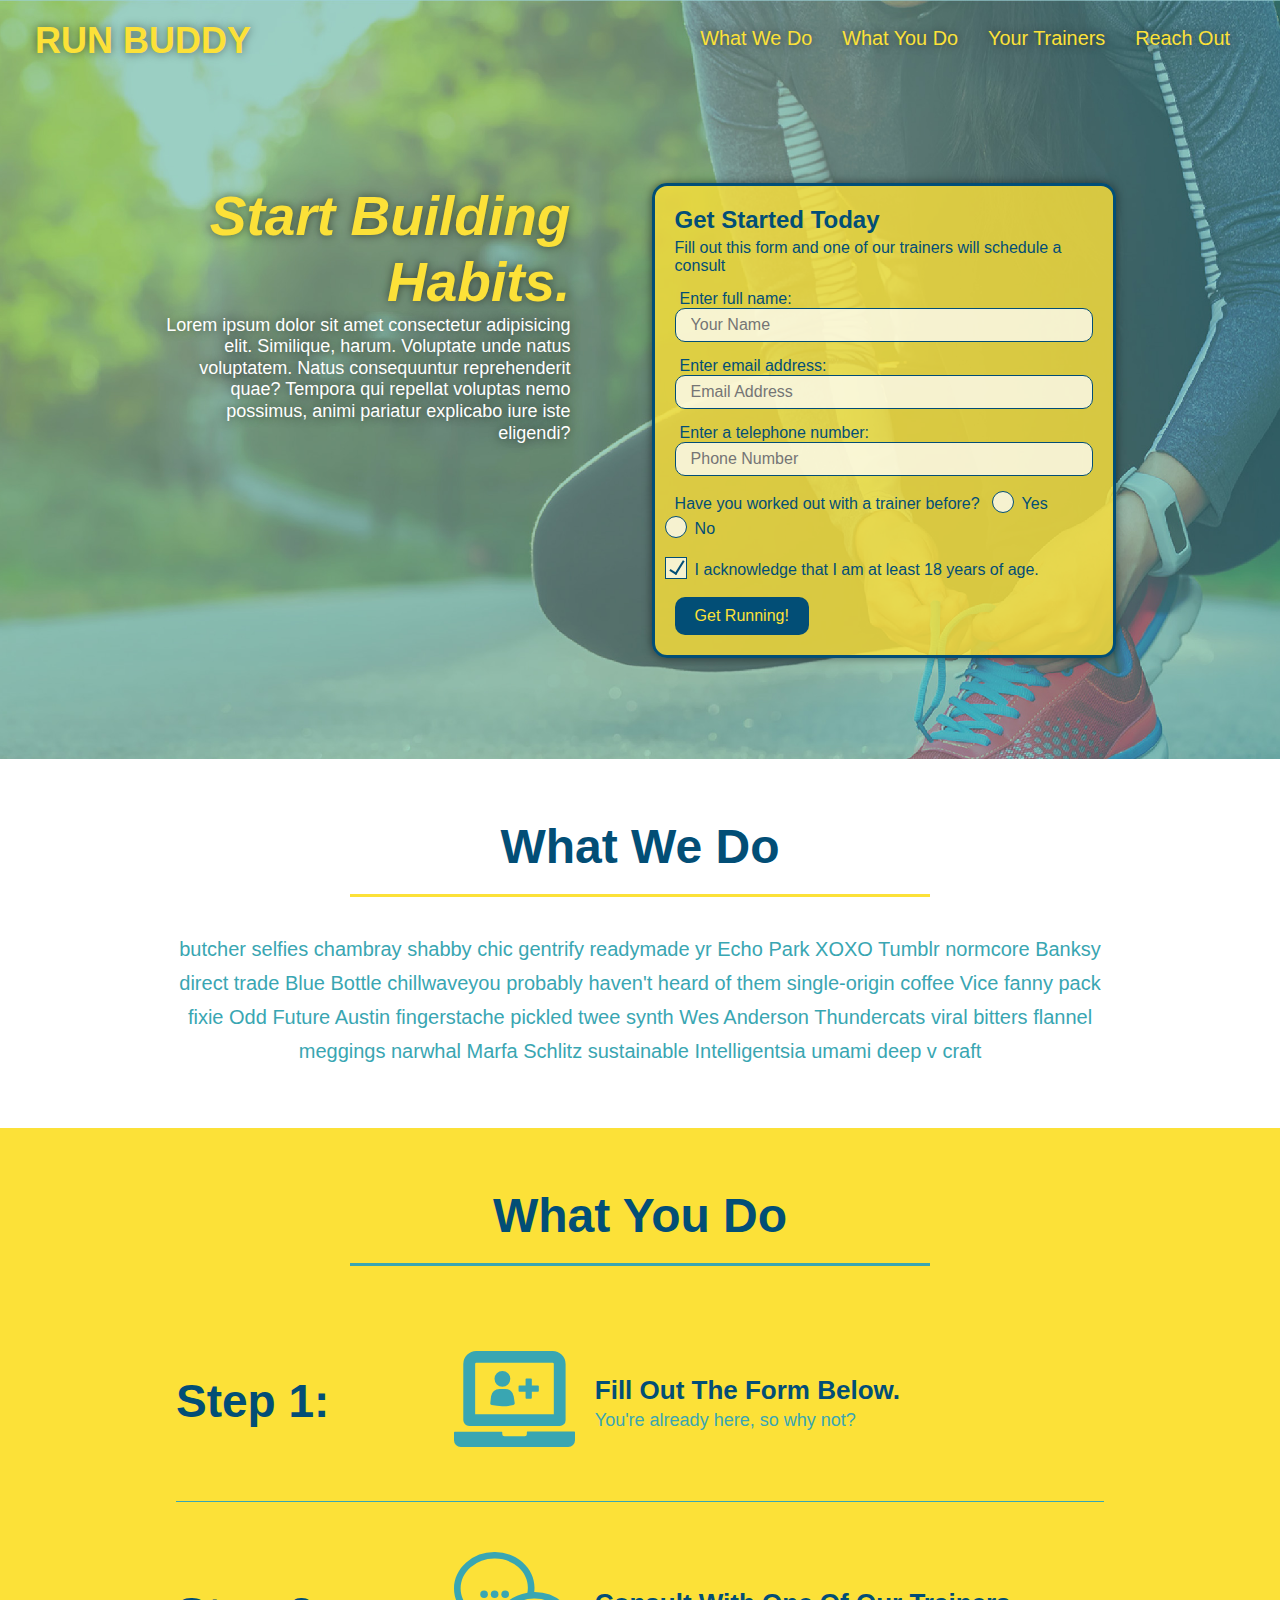
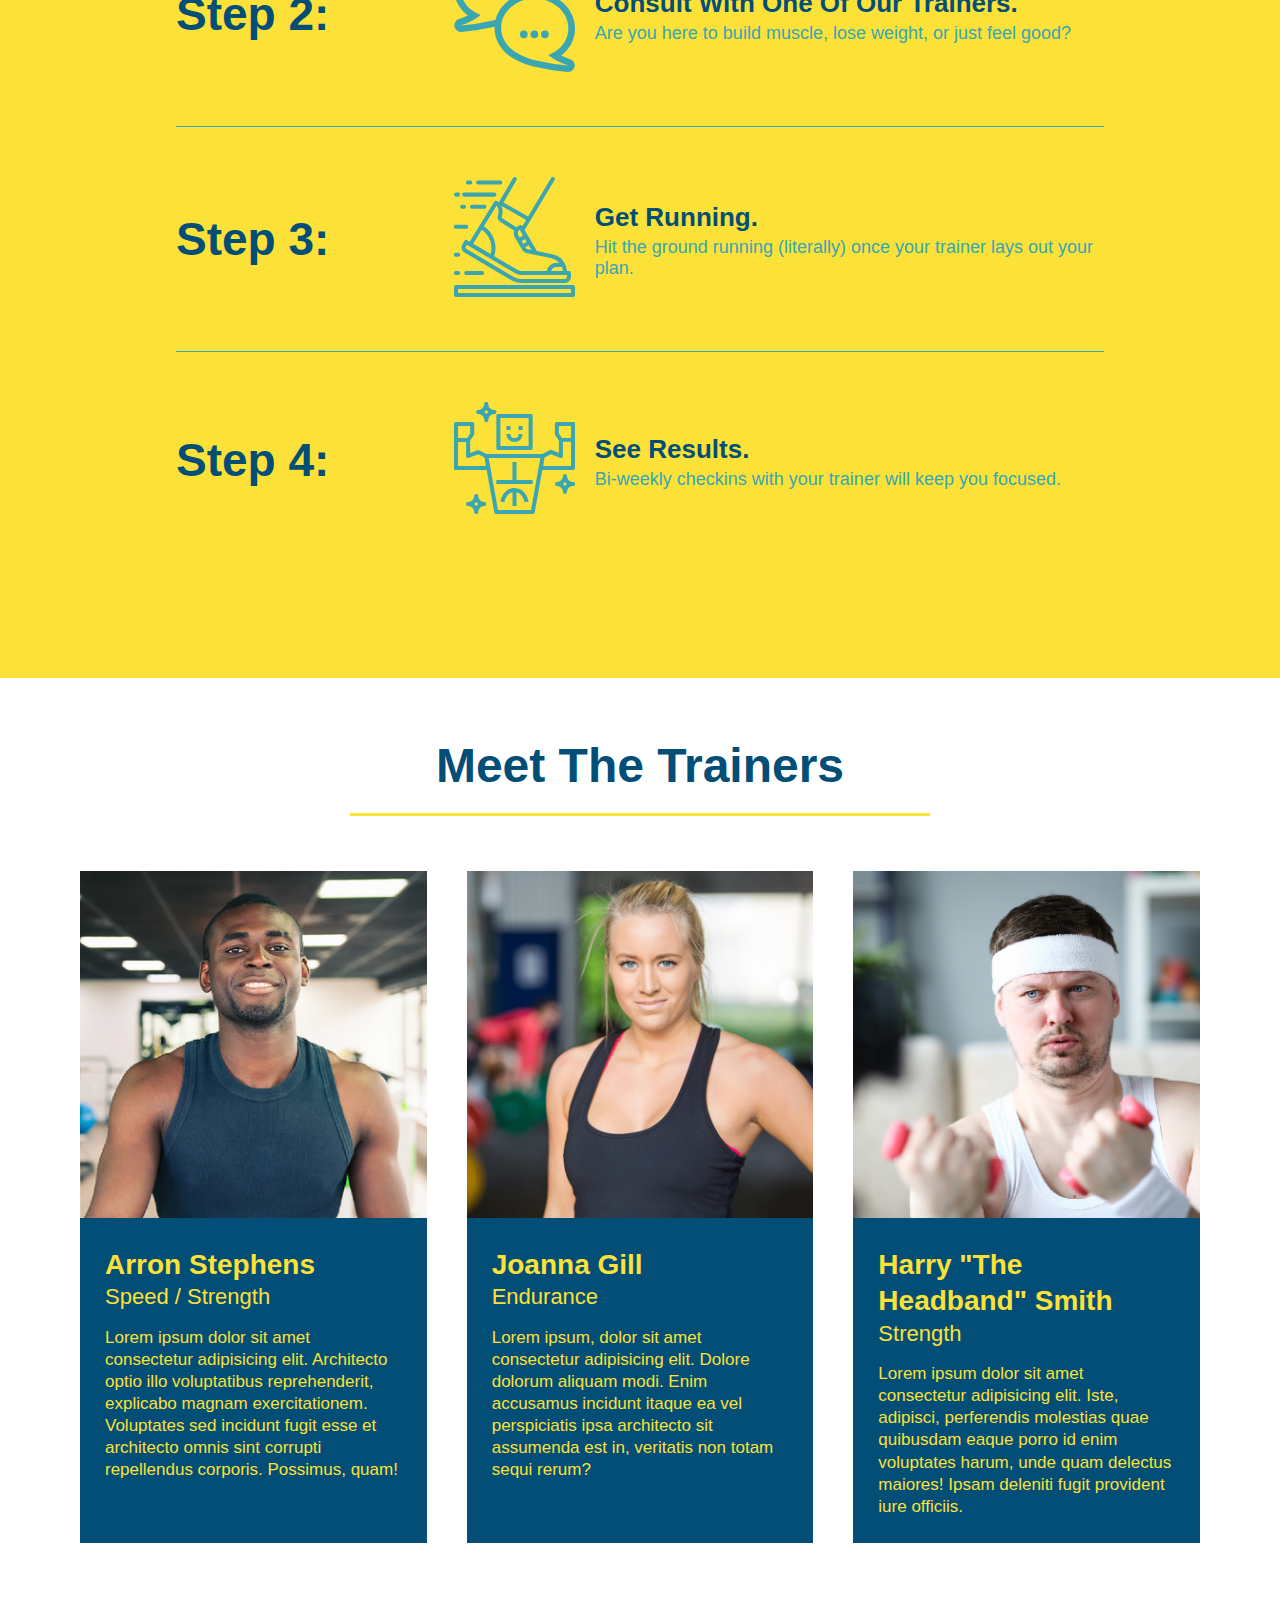
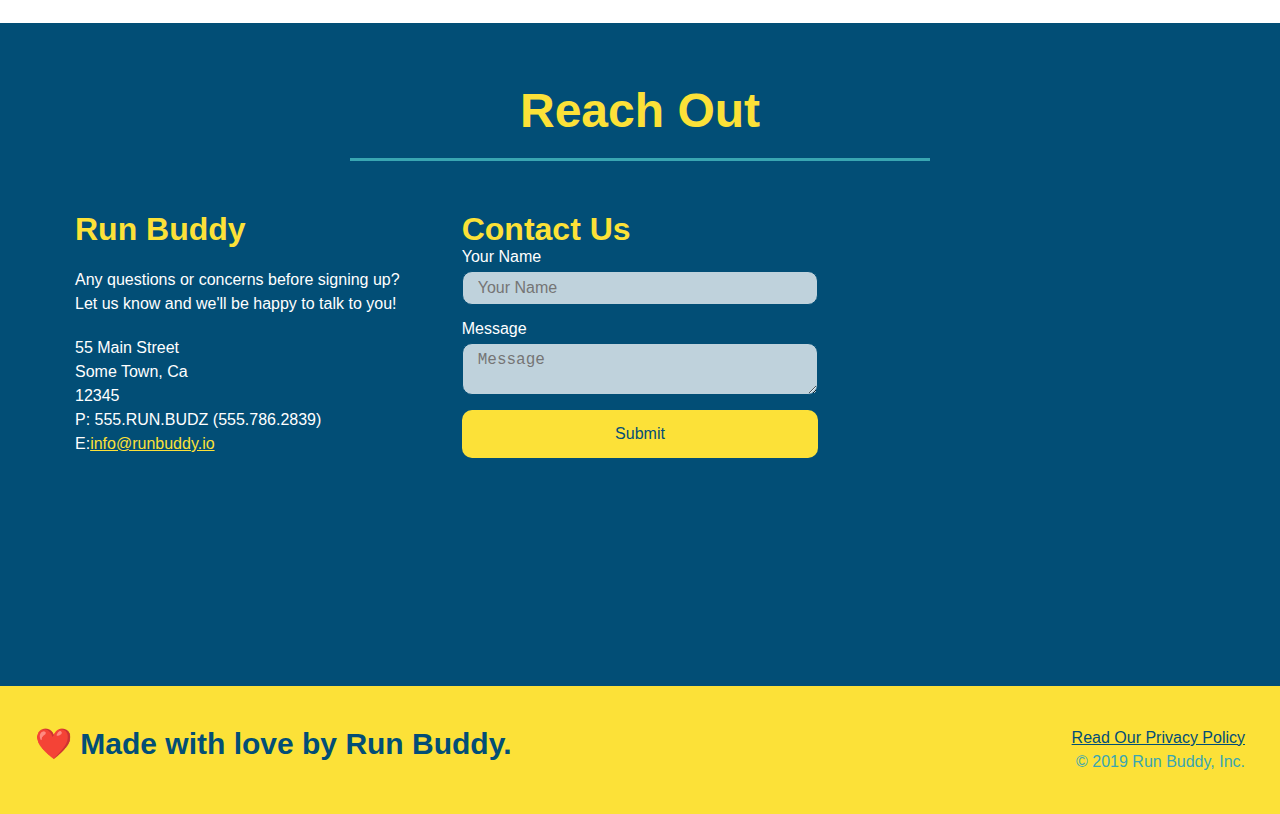
<file: index.html>
<!DOCTYPE html>
<html lang= "em">
    <head>
        <meta charset= "UTF-8" />
        <meta name="viewport" content="width=device-width, initial-scale=1.0" />
        <title>Run Buddy </title>
        <link rel="stylesheet" href="./assets/css/style.css" />
        </head>

        <body>
           <!-- navigation-->
            <header>
                <h1>
                    <a href= "/">RUN BUDDY</a>
                </h1>

                <nav>
                    <!-- unordered list element-->
                    <ul>
                        <!-- list item element-->
                        <li>
                            <!-- anchor element-->
                            <a href= "#what-we-do">What We Do</a>
                        </li>

                        <li>
                            <a href= "#what-you-do">What You Do</a>
                        </li>

                        <li>
                            <a href= "#your-trainers">Your Trainers</a>
                        </li>

                        <li>
                            <a href= "#reach-out">Reach Out</a>
                        </li>
                    </ul>
                </nav>
           </header>

           <!-- hero/jumbotron-->
           <section class="hero">
               <div class="hero-cta">
                   <h2>Start Building Habits.</h2>
                   <p>
                       Lorem ipsum dolor sit amet consectetur adipisicing elit. Similique, harum. Voluptate unde natus voluptatem. Natus consequuntur reprehenderit quae? Tempora qui repellat voluptas nemo possimus, animi pariatur explicabo iure iste eligendi?
                   </p>
               </div>
               <div class="hero-form">
                   <h3>Get Started Today</h3>
                   <p>Fill out this form and one of our trainers will schedule a consult</p>
                   <form>
                       <label for="name">Enter full name:</label>
                       <input type="text" placeholder="Your Name" name="name" id="name" class="form-input" />
                       <label for="email">Enter email address:</label>
                       <input type="email" placeholder="Email Address" name="email" id="email" class="form-input" />
                       <label for="phone">Enter a telephone number:</label>
                       <input type="tel" placeholder="Phone Number" name="phone" id="phone" class="form-input" />
                       <p>
                           Have you worked out with a trainer before?
                           <span class="radio-wrapper">
                                <input type="radio" name="trainer-confirm" id="trainer-yes" />
                                <label for="trainer-yes">Yes</label>
                           </span>

                           <span class="radio-wrapper">
                                <input type="radio" name="trainer-confirm" id="trainer-no" />
                                <label for="trainer-no">No</label>
                           </span>
                       </p>
                       <p>
                           <span class="checkbox-wrapper">
                                <label for="confirm-age">
                                    I acknowledge that I am at least 18 years of age.
                                </label>
                                <input type="radio" name="confirm-age" id="confirm-age" />
                           </span>
                       </p>
                       <button type="submit">
                           Get Running!
                       </button>
                   </form>
               </div>
           </section>
           <!-- end hero-->

           <!-- "what we do" section-->
           <section id="what-we-do" class="intro">
            <div class="flex-row">
                <h2 class="section-title primary-border">What We Do</h2>
            </div>   
            <div class="flex-row">
                <p>
                    butcher selfies chambray shabby chic gentrify readymade yr Echo Park XOXO Tumblr normcore Banksy direct trade Blue Bottle chillwaveyou probably haven't heard of them single-origin coffee Vice fanny pack fixie Odd Future Austin fingerstache pickled twee synth Wes Anderson Thundercats viral bitters flannel meggings narwhal Marfa Schlitz sustainable Intelligentsia umami deep v craft
                </p>
            </div>   
           </section>

           <!-- "what you do" section-->
           <section id="what-you-do" class="steps">
               <div class="flex-row">
                <h2 class="section-title secondary-border">What You Do</h2>
               </div>
            
               <div class="step">
                <h3>Step 1:</h3>
                   <div class="step-info">
                    <div class="step-img">
                    <img src="./assets/images/step-1.svg" alt="" />
                    </div>
                    <div class="step-text">
                    <h4>Fill Out The Form Below.</h4>
                    <p>You're already here, so why not?</p>
                    </div>
                   </div>
               </div>

               <div class="step">
                <h3>Step 2:</h3>
                    <div class="step-info">
                        <div class="step-img">
                        <img src="./assets/images/step-2.svg" alt="" />
                        </div>
                        <div class="step-text">
                        <h4>Consult With One Of Our Trainers.</h4>
                        <p>Are you here to build muscle, lose weight, or just feel good?</p>
                        </div>
                    </div>
               </div>

               <div class="step">
                <h3>Step 3: </h3>
                   <div class="step-info">
                       <div class="step-img">
                        <img src="./assets/images/step-3.svg" alt="" />
                       </div>
                       <div class="step-text">
                        <h4>Get Running.</h4>
                        <p>Hit the ground running (literally) once your trainer lays out your plan.</p>
                       </div>
                   </div>
               </div>

               <div class="step">
                <h3>Step 4: </h3>
                   <div class="step-info">
                    <div class="step-img">
                        <img src="./assets/images/step-4.svg" alt="" />
                       </div>
                       <div class="step-text">
                        <h4>See Results.</h4>
                        <p>Bi-weekly checkins with your trainer will keep you focused.</p>
                       </div>
                   </div>
               </div>
           </section>

           <!-- "meet the trainers" section -->
           <section id="your-trainers">
            <div class="flex-row">
                <h2 class="section-title primary-border">Meet The Trainers</h2>
            </div>  
            <div class="trainers">
                <article class="trainer">
                    <img src= "./assets/images/trainer-1.jpg" alt="Arron Stephens in his workout clothes, ready to pump iron" />
                    <div class="trainer-bio">
                        <h3 class="trainer-name">Arron Stephens</h3>
                        <h4 class="trainer-role">Speed / Strength</h4>
                        <p>
                            Lorem ipsum dolor sit amet consectetur adipisicing elit. Architecto optio illo voluptatibus reprehenderit, explicabo magnam exercitationem. Voluptates sed incidunt fugit esse et architecto omnis sint corrupti repellendus corporis. Possimus, quam!
                         </p>
                    </div>
                  </article>
                  
                  <article class="trainer">
                    <img src="./assets/images/trainer-2.jpg"  alt="Joanna Gill cooling off after a workout" />  
                    <div class="trainer-bio">
                        <h3 class="trainer-name">Joanna Gill</h3>
                        <h4 class="trainer-role">Endurance</h4>
                        <p>
                            Lorem ipsum, dolor sit amet consectetur adipisicing elit. Dolore dolorum aliquam modi. Enim accusamus incidunt itaque ea vel perspiciatis ipsa architecto sit assumenda est in, veritatis non totam sequi rerum?
                        </p>
                    </div>
                  </article>
                  
                  <article class="trainer">
                    <img src="./assets/images/trainer-3.jpg" alt="Harry Smith wearing a headband and lifting comically small pink weights" />  
                    <div class="trainer-bio">
                        <h3 class="trainer-name">Harry "The Headband" Smith</h3>
                        <h4 class="trainer-role">Strength</h4>
                        <p>
                            Lorem ipsum dolor sit amet consectetur adipisicing elit. Iste, adipisci, perferendis molestias quae quibusdam eaque porro id enim voluptates harum, unde quam delectus maiores! Ipsam deleniti fugit provident iure officiis.
                        </p>
                    </div>
                  </article>
            </div>

           </section>

           <!-- "reach out" section -->
           <section id="reach-out" class="contact">
                <div class="flex-row">
                    <h2 class="section-title secondary-border">Reach Out</h2>
                </div>
               <div class="contact-info">
                    <div>
                        <h3>Run Buddy</h3>
                        <p>
                            Any questions or concerns before signing up?
                            <br/>
                            Let us know and we'll be happy to talk to you!
                        </p>

                    <address>
                        55 Main Street <br/>
                        Some Town, Ca <br/>
                        12345 <br/>
                        P: 555.RUN.BUDZ (555.786.2839) <br/>
                        E:<a href="mailto:info@runbuddy.io">info@runbuddy.io</a>
                    </address>

                </div>

                <div class="contact-form">
                    <h3>Contact Us</h3>
                    <form>
                        <label for="contact-name">Your Name</label>
                        <input type="text" id="contact-name" placeholder="Your Name" />

                        <label for="contact-message">Message</label>
                        <textarea id="contact-message" placeholder="Message"></textarea>
                        
                        <button type="submit">Submit</button>
                    </form>
                </div>

                <iframe src="https://www.google.com/maps/embed?pb=!1m18!1m12!1m3!1d2893.213721045179!2d-79.87919328450661!3d43.51873577912603!2m3!1f0!2f0!3f0!3m2!1i1024!2i768!4f13.1!3m3!1m2!1s0x882b6fa72fa9e459%3A0xd02329ddd919b34c!2s5555%20Main%20St%20E%2C%20Milton%2C%20ON%20L9T%202M3!5e0!3m2!1sen!2sca!4v1630868646624!5m2!1sen!2sca" 
                width="600" height="450" style="border:0;" allowfullscreen="" loading="lazy">
                </iframe>

               </div>
           </section>

           <!-- footer -->
            <footer>
                <h2>❤️ Made with love by Run Buddy.</h2>
                <div>
                    <a href="./privacy-policy.html">Read Our Privacy Policy</a><br />
                    &copy; 2019 Run Buddy, Inc.
                </div>
            </footer>

        </body>
</html>
</file>
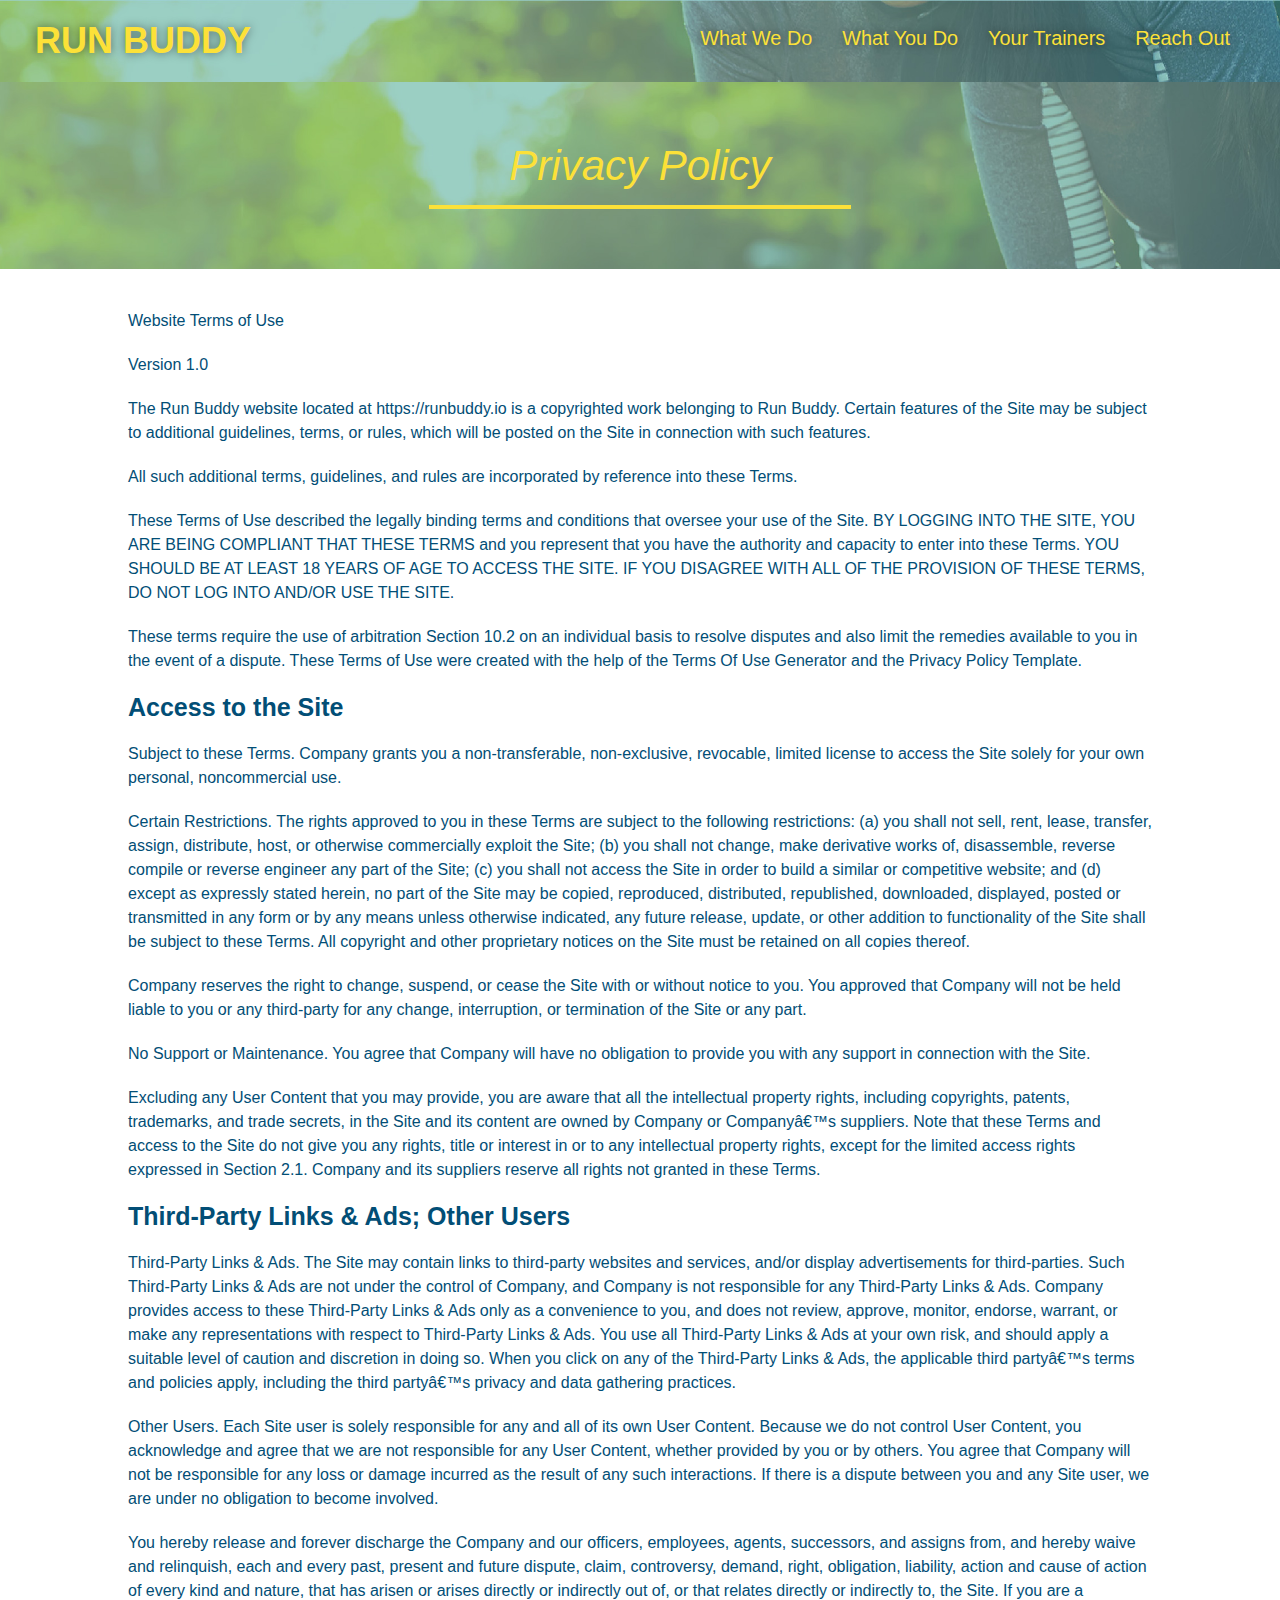
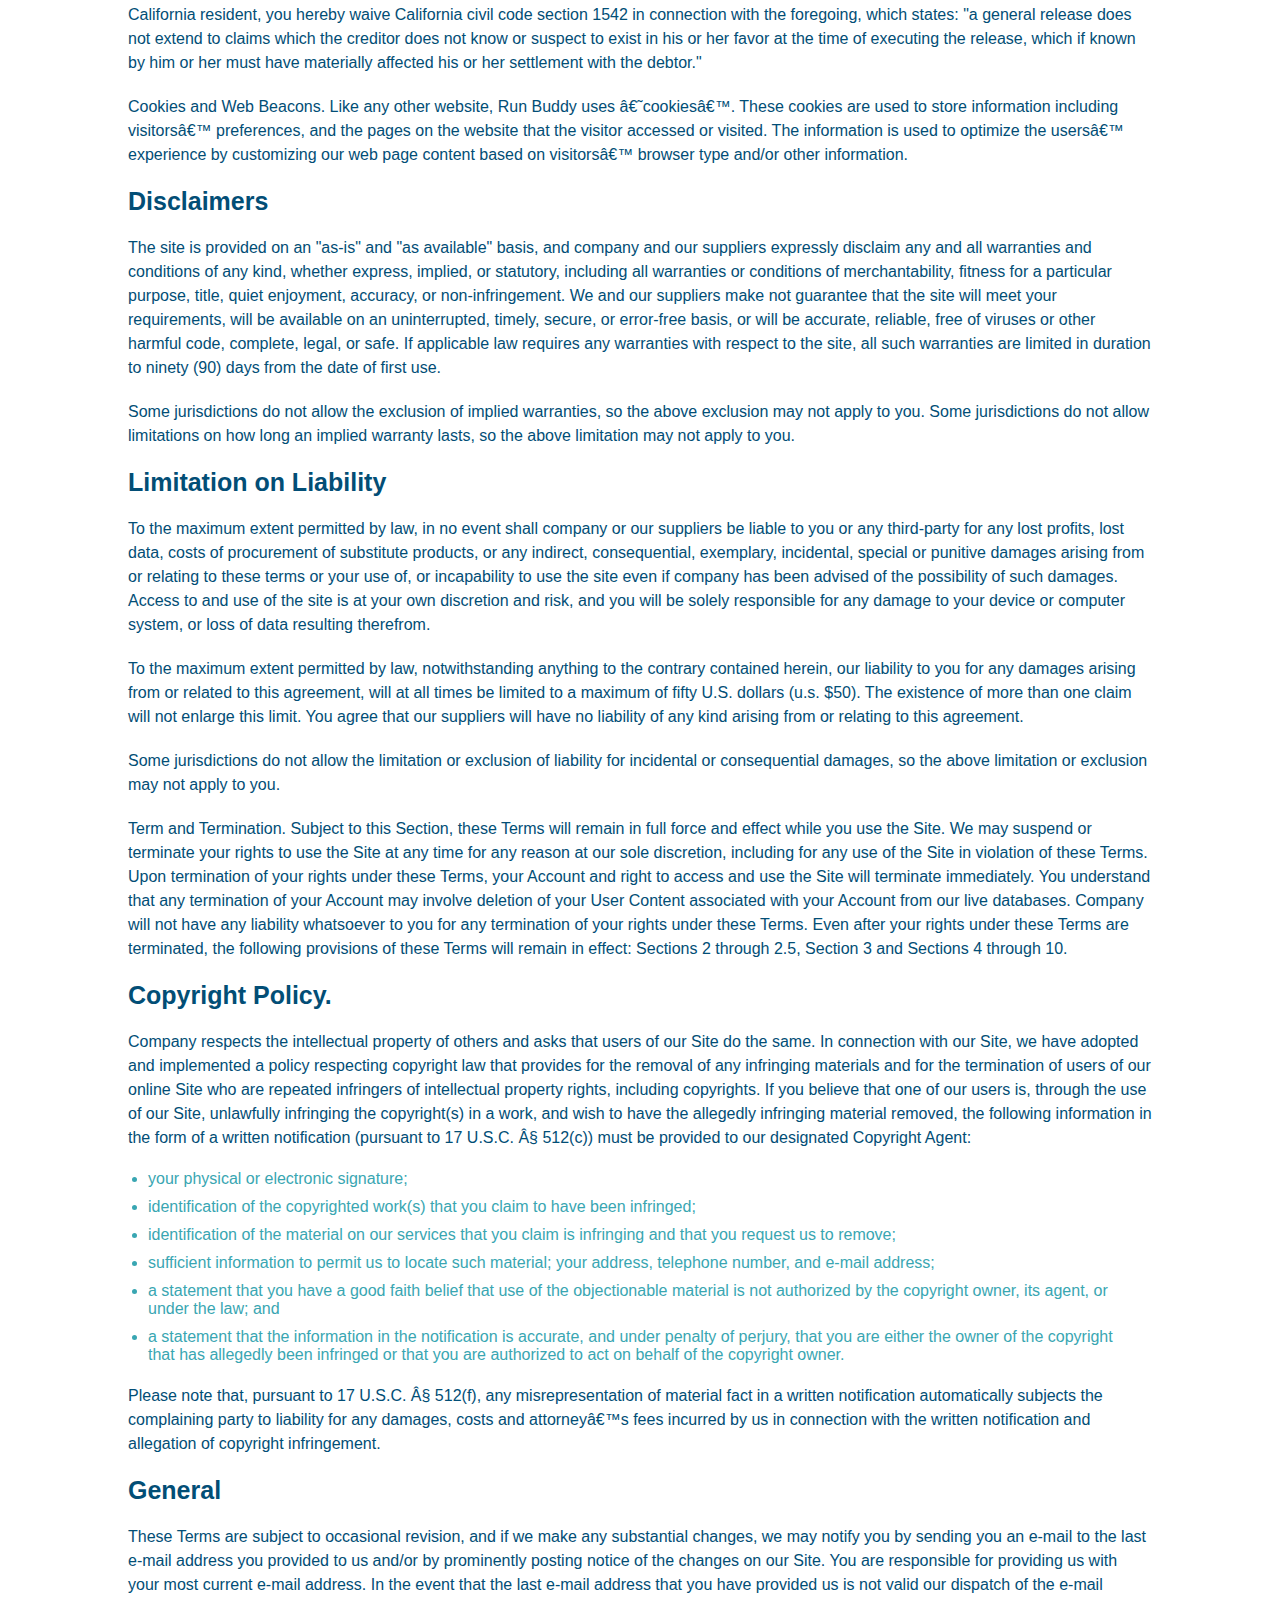
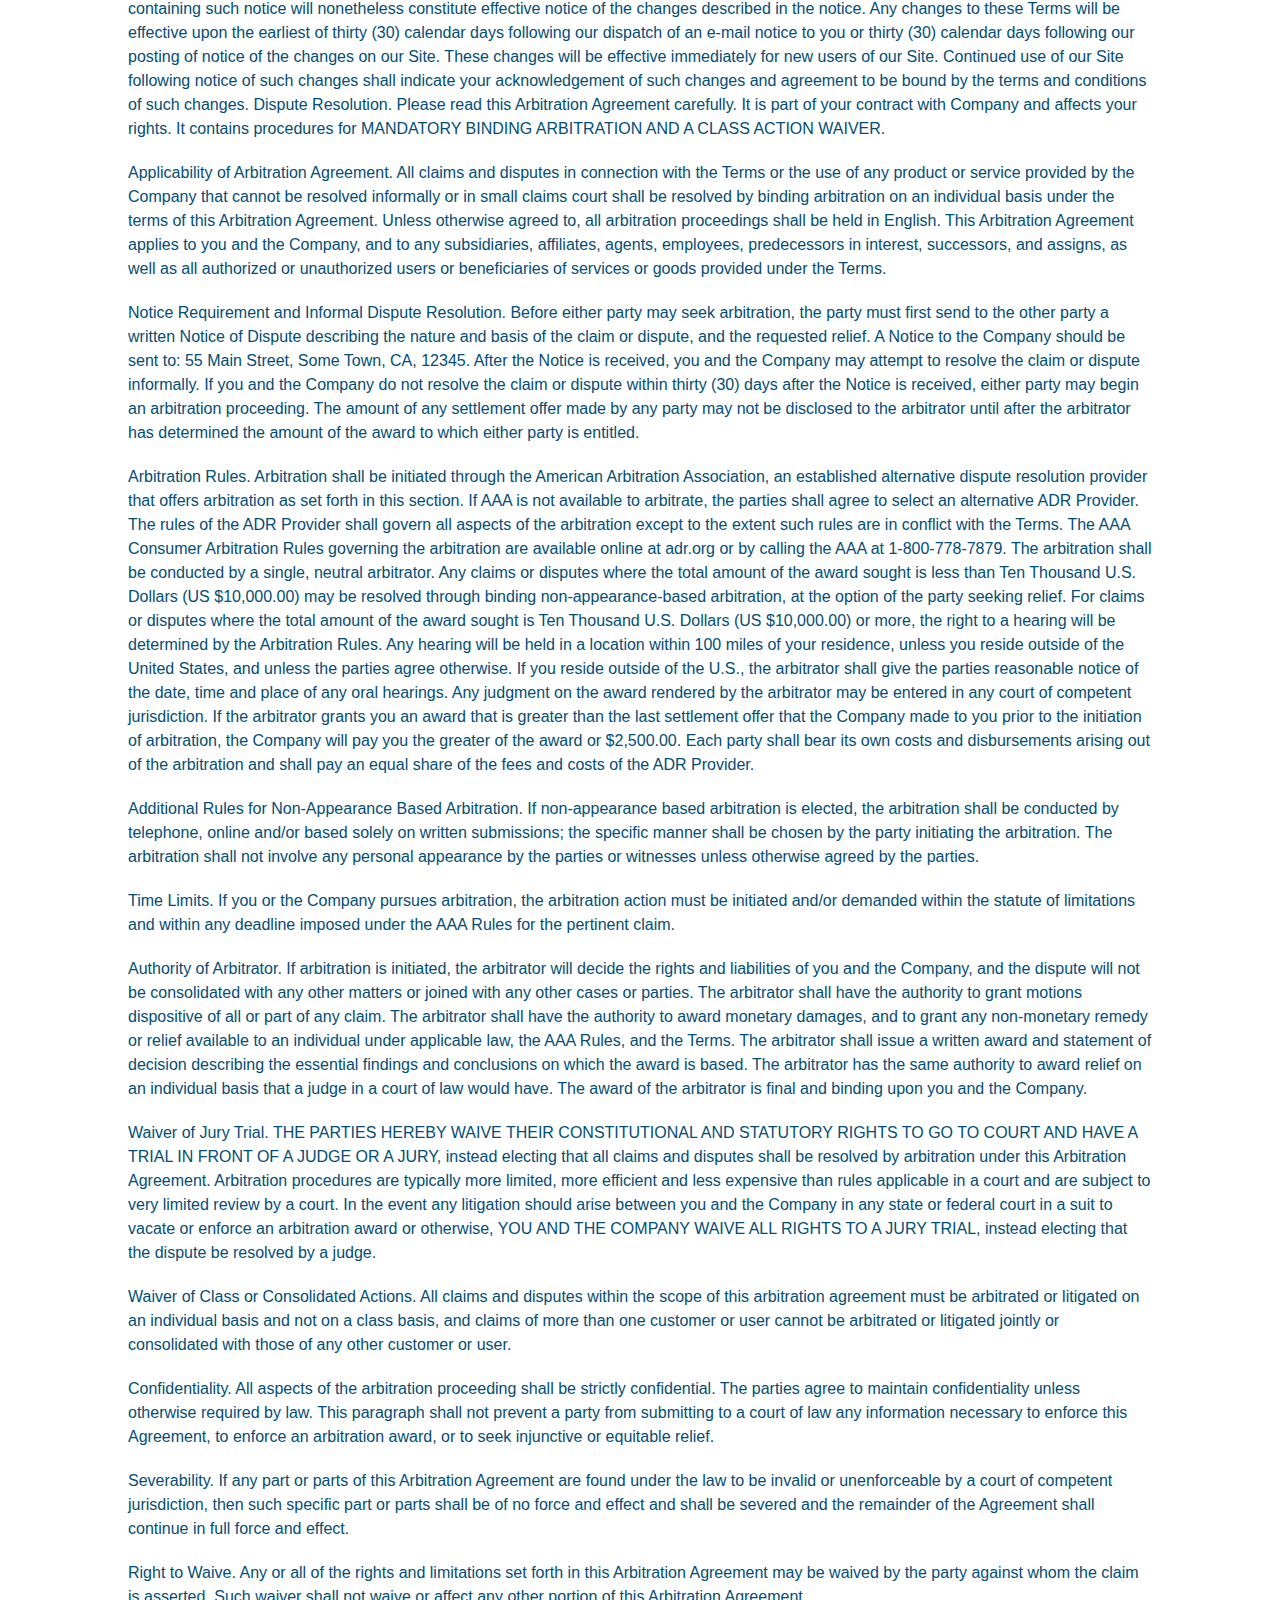
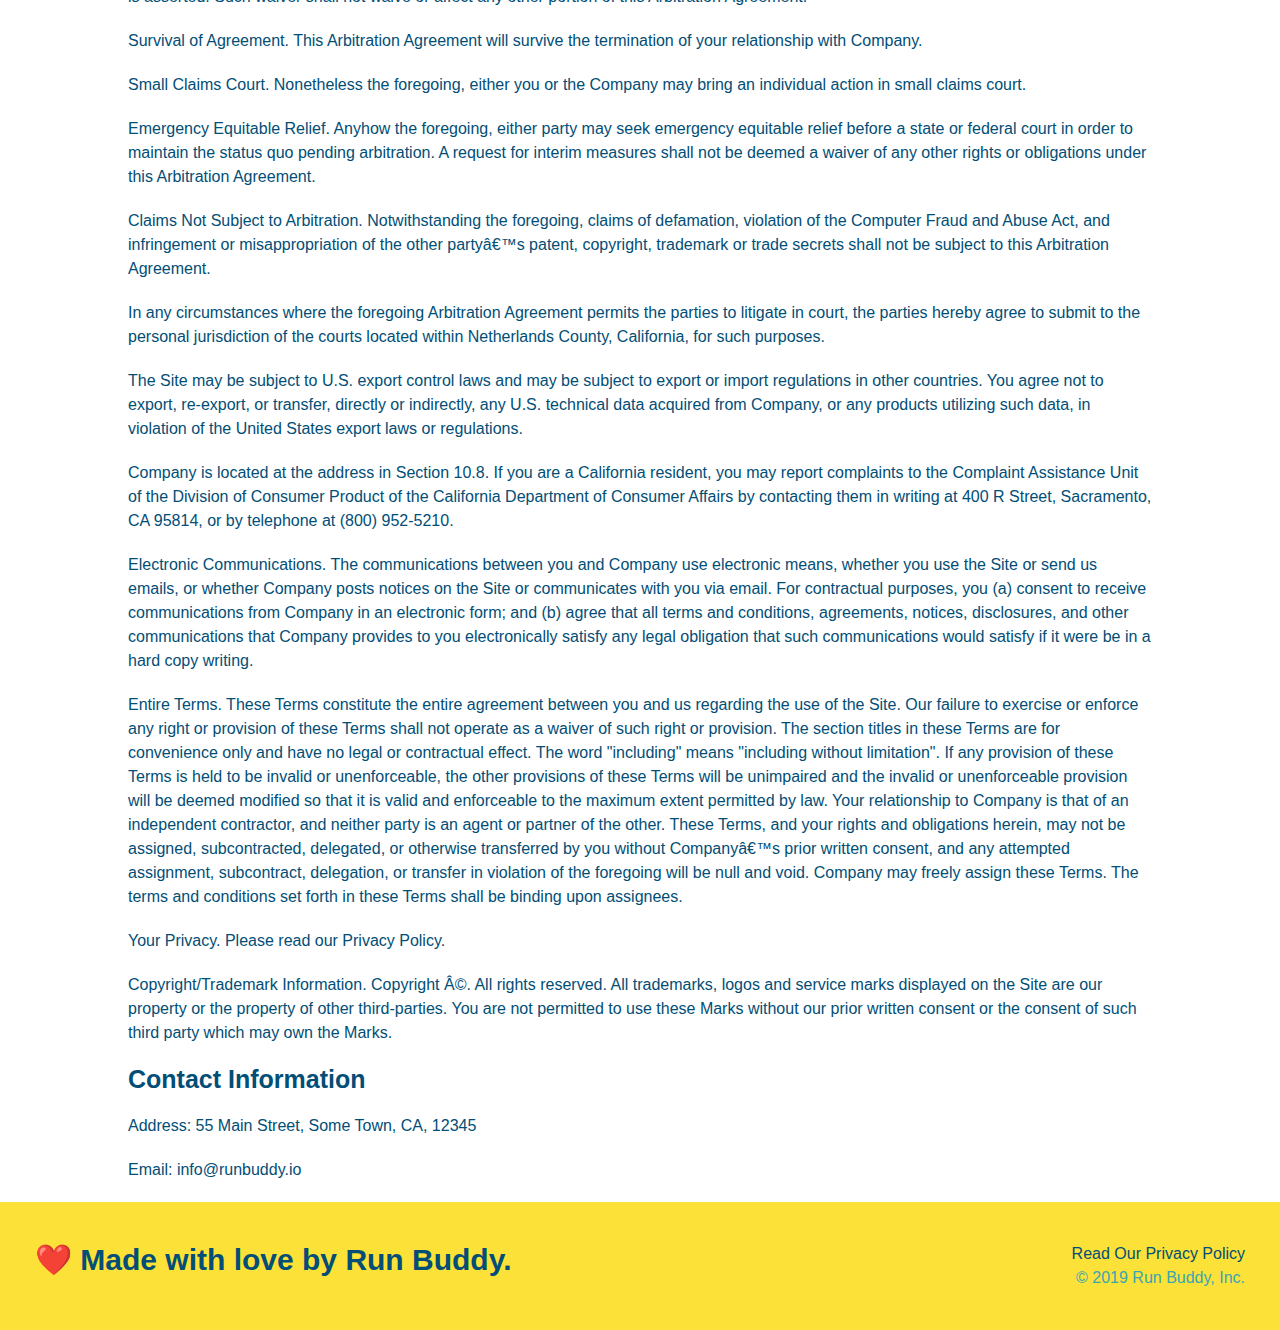
<file: privacy-policy.html>
<!DOCTYPE html>
<html lang="en">
<head>
    <meta charset="UTF-8">
    <meta name="viewport" content="width=device-width, initial-scale=1.0" />
    <meta http-equiv="X-UA-Compatible" content="IE=edge">
    <meta name="viewport" content="width=device-width, initial-scale=1.0">
    <title>Privacy Policy - Run Buddy</title>
    <link rel="stylesheet" href="./assets/css/style.css" />
    <link rel="stylesheet" href="./assets/css/secondary-style.css" />
</head>
<body>
    <header>
        <h1>
            <a href= "/">RUN BUDDY</a>
        </h1>

        <nav>
            <!-- unordered list element-->
            <ul>
                <!-- list item element-->
                <li>
                    <!-- anchor element-->
                    <a href= "./index.html#what-we-do">What We Do</a>
                </li>

                <li>
                    <a href= "./index.html#what-you-do">What You Do</a>
                </li>

                <li>
                    <a href= "./index.html#your-trainers">Your Trainers</a>
                </li>

                <li>
                    <a href= "./index.html#reach-out">Reach Out</a>
                </li>
            </ul>
        </nav>
   </header>

   <section class="hero hero-secondary">
       <h2 class="page-title">
           Privacy Policy
       </h2>
   </section>

   <article class="secondary-content">
    <p>
        Website Terms of Use
      </p>

      <p>
        Version 1.0
      </p>

      <p>
        The Run Buddy website located at https://runbuddy.io is a copyrighted work belonging to Run Buddy. Certain
        features of the Site may be subject to additional guidelines, terms, or rules, which will be posted on the Site
        in connection with such features.
      </p>

      <p>
        All such additional terms, guidelines, and rules are incorporated by reference into these Terms.
      </p>

      <p>
        These Terms of Use described the legally binding terms and conditions that oversee your use of the Site. BY
        LOGGING INTO THE SITE, YOU ARE BEING COMPLIANT THAT THESE TERMS and you represent that you have the authority
        and capacity to enter into these Terms. YOU SHOULD BE AT LEAST 18 YEARS OF AGE TO ACCESS THE SITE. IF YOU
        DISAGREE WITH ALL OF THE PROVISION OF THESE TERMS, DO NOT LOG INTO AND/OR USE THE SITE.
      </p>

      <p>
        These terms require the use of arbitration Section 10.2 on an individual basis to resolve disputes and also
        limit the remedies available to you in the event of a dispute. These Terms of Use were created with the help of
        the Terms Of Use Generator and the Privacy Policy Template.
      </p>

      <h3>
        Access to the Site
      </h3>

      <p>
        Subject to these Terms. Company grants you a non-transferable, non-exclusive, revocable, limited license to
        access the Site solely for your own personal, noncommercial use.
      </p>

      <p>
        Certain Restrictions. The rights approved to you in these Terms are subject to the following restrictions: (a)
        you shall not sell, rent, lease, transfer, assign, distribute, host, or otherwise commercially exploit the Site;
        (b) you shall not change, make derivative works of, disassemble, reverse compile or reverse engineer any part of
        the Site; (c) you shall not access the Site in order to build a similar or competitive website; and (d) except
        as expressly stated herein, no part of the Site may be copied, reproduced, distributed, republished, downloaded,
        displayed, posted or transmitted in any form or by any means unless otherwise indicated, any future release,
        update, or other addition to functionality of the Site shall be subject to these Terms. All copyright and other
        proprietary notices on the Site must be retained on all copies thereof.
      </p>

      <p>
        Company reserves the right to change, suspend, or cease the Site with or without notice to you. You approved
        that Company will not be held liable to you or any third-party for any change, interruption, or termination of
        the Site or any part.
      </p>

      <p>
        No Support or Maintenance. You agree that Company will have no obligation to provide you with any support in
        connection with the Site.
      </p>

      <p>
        Excluding any User Content that you may provide, you are aware that all the intellectual property rights,
        including copyrights, patents, trademarks, and trade secrets, in the Site and its content are owned by Company
        or Companyâ€™s suppliers. Note that these Terms and access to the Site do not give you any rights, title or
        interest in or to any intellectual property rights, except for the limited access rights expressed in Section
        2.1. Company and its suppliers reserve all rights not granted in these Terms.
      </p>

      <h3>
        Third-Party Links & Ads; Other Users
      </h3>

      <p>
        Third-Party Links & Ads. The Site may contain links to third-party websites and services, and/or display
        advertisements for third-parties. Such Third-Party Links & Ads are not under the control of Company, and Company
        is not responsible for any Third-Party Links & Ads. Company provides access to these Third-Party Links & Ads
        only as a convenience to you, and does not review, approve, monitor, endorse, warrant, or make any
        representations with respect to Third-Party Links & Ads. You use all Third-Party Links & Ads at your own risk,
        and should apply a suitable level of caution and discretion in doing so. When you click on any of the
        Third-Party Links & Ads, the applicable third partyâ€™s terms and policies apply, including the third partyâ€™s
        privacy and data gathering practices.
      </p>

      <p>
        Other Users. Each Site user is solely responsible for any and all of its own User Content. Because we do not
        control User Content, you acknowledge and agree that we are not responsible for any User Content, whether
        provided by you or by others. You agree that Company will not be responsible for any loss or damage incurred as
        the result of any such interactions. If there is a dispute between you and any Site user, we are under no
        obligation to become involved.
      </p>

      <p>
        You hereby release and forever discharge the Company and our officers, employees, agents, successors, and
        assigns from, and hereby waive and relinquish, each and every past, present and future dispute, claim,
        controversy, demand, right, obligation, liability, action and cause of action of every kind and nature, that has
        arisen or arises directly or indirectly out of, or that relates directly or indirectly to, the Site. If you are
        a California resident, you hereby waive California civil code section 1542 in connection with the foregoing,
        which states: "a general release does not extend to claims which the creditor does not know or suspect to exist
        in his or her favor at the time of executing the release, which if known by him or her must have materially
        affected his or her settlement with the debtor."
      </p>

      <p>
        Cookies and Web Beacons. Like any other website, Run Buddy uses â€˜cookiesâ€™. These cookies are used to store
        information including visitorsâ€™ preferences, and the pages on the website that the visitor accessed or visited.
        The information is used to optimize the usersâ€™ experience by customizing our web page content based on visitorsâ€™
        browser type and/or other information.
      </p>

      <h3>
        Disclaimers
      </h3>

      <p>
        The site is provided on an "as-is" and "as available" basis, and company and our suppliers expressly disclaim
        any and all warranties and conditions of any kind, whether express, implied, or statutory, including all
        warranties or conditions of merchantability, fitness for a particular purpose, title, quiet enjoyment, accuracy,
        or non-infringement. We and our suppliers make not guarantee that the site will meet your requirements, will be
        available on an uninterrupted, timely, secure, or error-free basis, or will be accurate, reliable, free of
        viruses or other harmful code, complete, legal, or safe. If applicable law requires any warranties with respect
        to the site, all such warranties are limited in duration to ninety (90) days from the date of first use.
      </p>

      <p>
        Some jurisdictions do not allow the exclusion of implied warranties, so the above exclusion may not apply to
        you. Some jurisdictions do not allow limitations on how long an implied warranty lasts, so the above limitation
        may not apply to you.
      </p>

      <h3>
        Limitation on Liability
      </h3>

      <p>
        To the maximum extent permitted by law, in no event shall company or our suppliers be liable to you or any
        third-party for any lost profits, lost data, costs of procurement of substitute products, or any indirect,
        consequential, exemplary, incidental, special or punitive damages arising from or relating to these terms or
        your use of, or incapability to use the site even if company has been advised of the possibility of such
        damages. Access to and use of the site is at your own discretion and risk, and you will be solely responsible
        for any damage to your device or computer system, or loss of data resulting therefrom.
      </p>

      <p>
        To the maximum extent permitted by law, notwithstanding anything to the contrary contained herein, our liability
        to you for any damages arising from or related to this agreement, will at all times be limited to a maximum of
        fifty U.S. dollars (u.s. $50). The existence of more than one claim will not enlarge this limit. You agree that
        our suppliers will have no liability of any kind arising from or relating to this agreement.
      </p>

      <p>
        Some jurisdictions do not allow the limitation or exclusion of liability for incidental or consequential
        damages, so the above limitation or exclusion may not apply to you.
      </p>

      <p>
        Term and Termination. Subject to this Section, these Terms will remain in full force and effect while you use
        the Site. We may suspend or terminate your rights to use the Site at any time for any reason at our sole
        discretion, including for any use of the Site in violation of these Terms. Upon termination of your rights under
        these Terms, your Account and right to access and use the Site will terminate immediately. You understand that
        any termination of your Account may involve deletion of your User Content associated with your Account from our
        live databases. Company will not have any liability whatsoever to you for any termination of your rights under
        these Terms. Even after your rights under these Terms are terminated, the following provisions of these Terms
        will remain in effect: Sections 2 through 2.5, Section 3 and Sections 4 through 10.
      </p>

      <h3>
        Copyright Policy.
      </h3>

      <p>
        Company respects the intellectual property of others and asks that users of our Site do the same. In connection
        with our Site, we have adopted and implemented a policy respecting copyright law that provides for the removal
        of any infringing materials and for the termination of users of our online Site who are repeated infringers of
        intellectual property rights, including copyrights. If you believe that one of our users is, through the use of
        our Site, unlawfully infringing the copyright(s) in a work, and wish to have the allegedly infringing material
        removed, the following information in the form of a written notification (pursuant to 17 U.S.C. Â§ 512(c)) must
        be provided to our designated Copyright Agent:
      </p>

      <ul>
        <li>
          your physical or electronic signature;
        </li>
        <li>
          identification of the copyrighted work(s) that you claim to have been infringed;
        </li>
        <li>
          identification of the material on our services that you claim is infringing and that you request us to remove;
        </li>
        <li>
          sufficient information to permit us to locate such material; your address, telephone number, and e-mail
          address;
        </li>
        <li>
          a statement that you have a good faith belief that use of the objectionable material is not authorized by the
          copyright owner, its agent, or under the law; and
        </li>
        <li>
          a statement that the information in the notification is accurate, and under penalty of perjury, that you are
          either the owner of the copyright that has allegedly been infringed or that you are authorized to act on
          behalf of the copyright owner.
        </li>
      </ul>

      <p>
        Please note that, pursuant to 17 U.S.C. Â§ 512(f), any misrepresentation of material fact in a written
        notification automatically subjects the complaining party to liability for any damages, costs and attorneyâ€™s
        fees incurred by us in connection with the written notification and allegation of copyright infringement.
      </p>

      <h3>
        General
      </h3>

      <p>
        These Terms are subject to occasional revision, and if we make any substantial changes, we may notify you by
        sending you an e-mail to the last e-mail address you provided to us and/or by prominently posting notice of the
        changes on our Site. You are responsible for providing us with your most current e-mail address. In the event
        that the last e-mail address that you have provided us is not valid our dispatch of the e-mail containing such
        notice will nonetheless constitute effective notice of the changes described in the notice. Any changes to these
        Terms will be effective upon the earliest of thirty (30) calendar days following our dispatch of an e-mail
        notice to you or thirty (30) calendar days following our posting of notice of the changes on our Site. These
        changes will be effective immediately for new users of our Site. Continued use of our Site following notice of
        such changes shall indicate your acknowledgement of such changes and agreement to be bound by the terms and
        conditions of such changes. Dispute Resolution. Please read this Arbitration Agreement carefully. It is part of
        your contract with Company and affects your rights. It contains procedures for MANDATORY BINDING ARBITRATION AND
        A CLASS ACTION WAIVER.
      </p>

      <p>
        Applicability of Arbitration Agreement. All claims and disputes in connection with the Terms or the use of any
        product or service provided by the Company that cannot be resolved informally or in small claims court shall be
        resolved by binding arbitration on an individual basis under the terms of this Arbitration Agreement. Unless
        otherwise agreed to, all arbitration proceedings shall be held in English. This Arbitration Agreement applies to
        you and the Company, and to any subsidiaries, affiliates, agents, employees, predecessors in interest,
        successors, and assigns, as well as all authorized or unauthorized users or beneficiaries of services or goods
        provided under the Terms.
      </p>

      <p>
        Notice Requirement and Informal Dispute Resolution. Before either party may seek arbitration, the party must
        first send to the other party a written Notice of Dispute describing the nature and basis of the claim or
        dispute, and the requested relief. A Notice to the Company should be sent to: 55 Main Street, Some Town, CA,
        12345. After the Notice is received, you and the Company may attempt to resolve the claim or dispute informally.
        If you and the Company do not resolve the claim or dispute within thirty (30) days after the Notice is received,
        either party may begin an arbitration proceeding. The amount of any settlement offer made by any party may not
        be disclosed to the arbitrator until after the arbitrator has determined the amount of the award to which either
        party is entitled.
      </p>

      <p>
        Arbitration Rules. Arbitration shall be initiated through the American Arbitration Association, an established
        alternative dispute resolution provider that offers arbitration as set forth in this section. If AAA is not
        available to arbitrate, the parties shall agree to select an alternative ADR Provider. The rules of the ADR
        Provider shall govern all aspects of the arbitration except to the extent such rules are in conflict with the
        Terms. The AAA Consumer Arbitration Rules governing the arbitration are available online at adr.org or by
        calling the AAA at 1-800-778-7879. The arbitration shall be conducted by a single, neutral arbitrator. Any
        claims or disputes where the total amount of the award sought is less than Ten Thousand U.S. Dollars (US
        $10,000.00) may be resolved through binding non-appearance-based arbitration, at the option of the party seeking
        relief. For claims or disputes where the total amount of the award sought is Ten Thousand U.S. Dollars (US
        $10,000.00) or more, the right to a hearing will be determined by the Arbitration Rules. Any hearing will be
        held in a location within 100 miles of your residence, unless you reside outside of the United States, and
        unless the parties agree otherwise. If you reside outside of the U.S., the arbitrator shall give the parties
        reasonable notice of the date, time and place of any oral hearings. Any judgment on the award rendered by the
        arbitrator may be entered in any court of competent jurisdiction. If the arbitrator grants you an award that is
        greater than the last settlement offer that the Company made to you prior to the initiation of arbitration, the
        Company will pay you the greater of the award or $2,500.00. Each party shall bear its own costs and
        disbursements arising out of the arbitration and shall pay an equal share of the fees and costs of the ADR
        Provider.
      </p>

      <p>
        Additional Rules for Non-Appearance Based Arbitration. If non-appearance based arbitration is elected, the
        arbitration shall be conducted by telephone, online and/or based solely on written submissions; the specific
        manner shall be chosen by the party initiating the arbitration. The arbitration shall not involve any personal
        appearance by the parties or witnesses unless otherwise agreed by the parties.
      </p>

      <p>
        Time Limits. If you or the Company pursues arbitration, the arbitration action must be initiated and/or demanded
        within the statute of limitations and within any deadline imposed under the AAA Rules for the pertinent claim.
      </p>

      <p>
        Authority of Arbitrator. If arbitration is initiated, the arbitrator will decide the rights and liabilities of
        you and the Company, and the dispute will not be consolidated with any other matters or joined with any other
        cases or parties. The arbitrator shall have the authority to grant motions dispositive of all or part of any
        claim. The arbitrator shall have the authority to award monetary damages, and to grant any non-monetary remedy
        or relief available to an individual under applicable law, the AAA Rules, and the Terms. The arbitrator shall
        issue a written award and statement of decision describing the essential findings and conclusions on which the
        award is based. The arbitrator has the same authority to award relief on an individual basis that a judge in a
        court of law would have. The award of the arbitrator is final and binding upon you and the Company.
      </p>

      <p>
        Waiver of Jury Trial. THE PARTIES HEREBY WAIVE THEIR CONSTITUTIONAL AND STATUTORY RIGHTS TO GO TO COURT AND HAVE
        A TRIAL IN FRONT OF A JUDGE OR A JURY, instead electing that all claims and disputes shall be resolved by
        arbitration under this Arbitration Agreement. Arbitration procedures are typically more limited, more efficient
        and less expensive than rules applicable in a court and are subject to very limited review by a court. In the
        event any litigation should arise between you and the Company in any state or federal court in a suit to vacate
        or enforce an arbitration award or otherwise, YOU AND THE COMPANY WAIVE ALL RIGHTS TO A JURY TRIAL, instead
        electing that the dispute be resolved by a judge.
      </p>

      <p>
        Waiver of Class or Consolidated Actions. All claims and disputes within the scope of this arbitration agreement
        must be arbitrated or litigated on an individual basis and not on a class basis, and claims of more than one
        customer or user cannot be arbitrated or litigated jointly or consolidated with those of any other customer or
        user.
      </p>

      <p>
        Confidentiality. All aspects of the arbitration proceeding shall be strictly confidential. The parties agree to
        maintain confidentiality unless otherwise required by law. This paragraph shall not prevent a party from
        submitting to a court of law any information necessary to enforce this Agreement, to enforce an arbitration
        award, or to seek injunctive or equitable relief.
      </p>

      <p>
        Severability. If any part or parts of this Arbitration Agreement are found under the law to be invalid or
        unenforceable by a court of competent jurisdiction, then such specific part or parts shall be of no force and
        effect and shall be severed and the remainder of the Agreement shall continue in full force and effect.
      </p>

      <p>
        Right to Waive. Any or all of the rights and limitations set forth in this Arbitration Agreement may be waived
        by the party against whom the claim is asserted. Such waiver shall not waive or affect any other portion of this
        Arbitration Agreement.
      </p>

      <p>
        Survival of Agreement. This Arbitration Agreement will survive the termination of your relationship with
        Company.
      </p>

      <p>
        Small Claims Court. Nonetheless the foregoing, either you or the Company may bring an individual action in small
        claims court.
      </p>

      <p>
        Emergency Equitable Relief. Anyhow the foregoing, either party may seek emergency equitable relief before a
        state or federal court in order to maintain the status quo pending arbitration. A request for interim measures
        shall not be deemed a waiver of any other rights or obligations under this Arbitration Agreement.
      </p>

      <p>
        Claims Not Subject to Arbitration. Notwithstanding the foregoing, claims of defamation, violation of the
        Computer Fraud and Abuse Act, and infringement or misappropriation of the other partyâ€™s patent, copyright,
        trademark or trade secrets shall not be subject to this Arbitration Agreement.
      </p>

      <p>
        In any circumstances where the foregoing Arbitration Agreement permits the parties to litigate in court, the
        parties hereby agree to submit to the personal jurisdiction of the courts located within Netherlands County,
        California, for such purposes.
      </p>

      <p>
        The Site may be subject to U.S. export control laws and may be subject to export or import regulations in other
        countries. You agree not to export, re-export, or transfer, directly or indirectly, any U.S. technical data
        acquired from Company, or any products utilizing such data, in violation of the United States export laws or
        regulations.
      </p>

      <p>
        Company is located at the address in Section 10.8. If you are a California resident, you may report complaints
        to the Complaint Assistance Unit of the Division of Consumer Product of the California Department of Consumer
        Affairs by contacting them in writing at 400 R Street, Sacramento, CA 95814, or by telephone at (800) 952-5210.
      </p>

      <p>
        Electronic Communications. The communications between you and Company use electronic means, whether you use the
        Site or send us emails, or whether Company posts notices on the Site or communicates with you via email. For
        contractual purposes, you (a) consent to receive communications from Company in an electronic form; and (b)
        agree that all terms and conditions, agreements, notices, disclosures, and other communications that Company
        provides to you electronically satisfy any legal obligation that such communications would satisfy if it were be
        in a hard copy writing.
      </p>

      <p>
        Entire Terms. These Terms constitute the entire agreement between you and us regarding the use of the Site. Our
        failure to exercise or enforce any right or provision of these Terms shall not operate as a waiver of such right
        or provision. The section titles in these Terms are for convenience only and have no legal or contractual
        effect. The word "including" means "including without limitation". If any provision of these Terms is held to be
        invalid or unenforceable, the other provisions of these Terms will be unimpaired and the invalid or
        unenforceable provision will be deemed modified so that it is valid and enforceable to the maximum extent
        permitted by law. Your relationship to Company is that of an independent contractor, and neither party is an
        agent or partner of the other. These Terms, and your rights and obligations herein, may not be assigned,
        subcontracted, delegated, or otherwise transferred by you without Companyâ€™s prior written consent, and any
        attempted assignment, subcontract, delegation, or transfer in violation of the foregoing will be null and void.
        Company may freely assign these Terms. The terms and conditions set forth in these Terms shall be binding upon
        assignees.
      </p>

      <p>
        Your Privacy. Please read our Privacy Policy.
      </p>

      <p>
        Copyright/Trademark Information. Copyright Â©. All rights reserved. All trademarks, logos and service marks
        displayed on the Site are our property or the property of other third-parties. You are not permitted to use
        these Marks without our prior written consent or the consent of such third party which may own the Marks.
      </p>

      <h3>
        Contact Information
      </h3>

      <p>
        Address: 55 Main Street, Some Town, CA, 12345
      </p>

      <p>
        Email: info@runbuddy.io
      </p>
   </article>

 <!-- footer -->
 <footer>
    <h2>❤️ Made with love by Run Buddy.</h2>
    <div>
        <a>Read Our Privacy Policy</a><br />
        &copy; 2019 Run Buddy, Inc.
    </div>
</footer>

</body>
</html>
</file>
<file: assets/css/style.css>
:root {
    --primary-color: #fce138;
    --secondary-color: #024e76;
    --tertiary-color: #39a6b2;
}
body {
    font-family: Helvetica, Arial, sans-serif;
    color: var(--tertiary-color);
}

header {
    padding: 20px 35px;
    background-color: var(--tertiary-color);
    display: flex;
    justify-content: space-between;
    flex-wrap: wrap;
    position: -webkit-sticky;
    position: sticky;
    top: 0;
    background-image: url(../images/hero-bg.jpeg);
    background-size: cover;
    background-attachment: fixed;
    background-position: 80%;
    z-index: 9999;
}
header h1 {
    font-weight: bold;
    font-size: 36px;
    color: var(--primary-color);
    margin: 0;
    text-shadow: 0 0 10px rgba(0,0,0,0.5);
}
header a {
    text-decoration: none;
    color:var(--primary-color);
}
header nav {
    margin: 7px 0;
}
header nav ul {
    display: flex;
    flex-wrap: wrap;
    justify-content: space-between;
    align-items: center;
    list-style: none;
}
header nav ul li a {
    padding: 10px 15px;
    font-weight: lighter;
    font-size: 1.55vw;
    text-shadow: 0 0 10px rgba(0,0,0,0.5);
}
header nav ul li a:hover {
    background: var(--primary-color);
    color: var(--secondary-color);
    border-radius: 15px;
    text-shadow: none;
}

* {
    margin: 0;
    padding: 0;
    box-sizing: border-box;
}

footer {
    background: var(--primary-color);
    width: 100%;
    padding: 40px 35px;
    display: flex;
    justify-content: space-between;
    flex-wrap: wrap;
}
footer h2 {
    color: var(--secondary-color);
    font-size: 30px;
    margin: 0;
}
footer div {
    line-height: 1.5;
    text-align: right;
}
footer a {
    color: var(--secondary-color);
}

section {
    padding: 60px;
}

/* Hero Style Start */
.hero {
    background-image: url("../images/hero-bg.jpeg");
    background-size: cover;
    background-attachment: fixed;
    background-position: 80%;
    display: flex;
    justify-content: center;
    flex-wrap: wrap;
    align-items: flex-start;
}
.hero-form {
    background-color: rgba(252, 225, 56, 0.8);
    padding: 20px;
    color: var(--secondary-color);
    border-style: solid;
    border-width: 3px;
    border-color: var(--secondary-color);
    bottom: 120px;
    width: 40%;
    margin: 3.5%;
    box-shadow: 0 0 10px rgba(0,0,0,0.5);
    border-radius: 15px;
}
.hero-form h3 {
    font-size: 24px;
    margin: 0;
}
.hero-form p {
    margin: 5px 0 15px 0;
}
.form-input {
    border: 1px solid var(--secondary-color);
    display: block;
    padding: 7px 15px;
    font-size: 16px;
    color: var(--secondary-color);
    width: 100%;
    margin-bottom: 15px;
    border-radius: 10px;
    background-color: rgba(255,255,255,0.75);
}
.form-input:focus {
    background-color: rgba(255,255,255,1);
    outline: none;
}
.hero-form label {
    margin: 0 5px;
}
.hero-form button {
    background-color: var(--secondary-color);
    color:var(--primary-color);
    border: none;
    padding: 10px 20px;
    font-size: 16px;
    border-radius: 10px;
}
.hero-form button:hover {
    background-color: var(--primary-color);
}
.checkbox-wrapper input, .radio-wrapper input {
    opacity: 0;
}
.checkbox-wrapper label, .radio-wrapper label {
    position: relative;
    left: 10px;
    margin: 10px;
    line-height: 1.6;
}
.checkbox-wrapper label::before, .radio-wrapper label::before {
    content: "";
    height: 20px;
    width: 20px;
    background: rgba(255,255,255,0.75);
    border: 1px solid var(--secondary-color);
    position: absolute;
    top: -4px;
    left: -30px;
}
.radio-wrapper label::before {
    border-radius: 50%;
}
.radio-wrapper label::after {
    content:"";
    width: 20px;
    height: 20px;
    border-radius: 50%;
    background: var(--secondary-color);
    position: absolute;
    left: -29px;
    top: -3px;
    background-image: radial-gradient(circle, var(--tertiary-color), var(--secondary-color));
}
.checkbox-wrapper label::after {
    content: "";
    height: 6px;
    width: 14px;
    border-left: 2px solid var(--secondary-color);
    border-bottom: 2px solid var(--secondary-color);
    position: absolute;
    left: -26px;
    top: 1px;
    transform: rotate(-58deg);
}
.checkbox-wrapper input + label::after,
.radio-wrapper input + label::after {
    content: none;
}
.checkbox-wrapper input:checked + label::after,
.radio-wrapper input:checked + label::after {
    content: "";
}
.hero-cta {
    width: 35%;
    text-align: right;
    margin: 3.5%;
    color: #fff;
    font-size: 18px;
    line-height: 1.2;
    text-shadow: 0 0 10px rgba(0,0,0,0.5);
}
.hero-cta h2 {
    font-style: italic;
    font-size: 55px;
    color:var(--primary-color);
}
/* Hero Styles End */

/* What We Do Styles Start */
.intro p {
    line-height: 1.7;
    color: var(--tertiary-color);
    width: 80%;
    font-size: 20px;
    margin: 0 auto;
    text-align: center;
}

/* What You Do Styles Start */
.steps {
    background: var(--primary-color);
}
.section-title {
    font-size: 48px;
    color: var(--secondary-color);
    border-bottom: 3px solid;
    padding-bottom: 20px;
    text-align: center;
    margin: 0 auto 35px auto;
    width: 50%;
}
.primary-border {
    border-color: var(--primary-color);
}
.secondary-border {
    border-color: var(--tertiary-color);
}
.step h3 {
    color: var(--secondary-color);
    font-size: 46px;
    flex: 1 30%;
}
.step-info {
    flex: 2 70%;
    display: flex;
    flex-wrap: wrap;
    align-items: center;
}
.step-img {
    flex: 1 12%;
    margin-right: 20px;
}
.step-img img {
    max-width: 100%;
}
.step-text {
    flex: 12;
}
.step-text p {
    color: var(--tertiary-color);
    font-size: 18px;
}
.step-text h4 {
    font-size: 26px;
    line-height: 1.5;
    color: var(--secondary-color);
}
.step {
    margin: 50px auto;
    padding-bottom: 50px;
    width: 80%;
    border-bottom: 1px solid var(--tertiary-color);
    display: flex;
    flex-wrap: wrap;
    align-items: center;
    justify-content: space-between;
}
.step:last-child {
    border-bottom: none;
}

/* Trainers Section Styles */
.trainers {
    width: 100%;
    margin: 0 auto;
    display: flex;
    flex-wrap: wrap;
    justify-content: space-around;
}
.trainer {
    margin: 20px;
    background: var(--secondary-color);
    color: var(--primary-color);
    flex: 1;
}
.trainer img {
    width: 100%;
}
.trainer-bio {
    padding: 25px;
    line-height: 1.3;
}
.text-left {
    text-align: left;
}
.text-right {
    text-align: right;
}
.trainer-bio h3 {
    font-size: 28px;
}
.trainer-bio h4 {
    font-weight: lighter;
    font-size: 22px;
    margin-bottom: 15px;
}
.trainer-bio p {
    font-size: 17px;
}

/* Reach Out Styles */
.contact h2 {
    color:var(--primary-color);
}
.contact {
    background: var(--secondary-color);
}
.contact-info {
    display: flex;
    justify-content: space-between;
    flex-wrap: wrap;
}
.contact-info > * {
    flex: 1;
    margin: 15px;
}
.contact-info iframe {
    height: 400px;
}
.contact-info div {
    color: white;
}
.contact-info h3 {
    color: var(--primary-color);
    font-size: 32px;
}
.contact-info p, .contact-info address {
    margin: 20px 0;
    line-height:1.5;
    font-size: 16px;
    font-style: normal;
}
.contact-form input, .contact-form textarea {
    border: 1px solid var(--secondary-color);
    display: block;
    padding: 7px 15px;
    font-size: 16px;
    color: var(--secondary-color);
    width: 100%;
    margin-bottom: 15px;
    margin-top: 5px;
    border-radius: 10px;
    background-color: rgba(255,255,255,0.75);
}
.contact-form input:focus, .contact-form textarea:focus {
    background-color: rgba(255,255,255,1);
    outline: none;
}
.contact-info a {
    color: var(--primary-color);
}
.contact-form button {
    width: 100%;
    border: none;
    background: var(--primary-color);
    color: var(--secondary-color);
    text-align: center;
    padding: 15px 0;
    font-size: 16px;
    border-radius: 10px;
}
.contact-form button:hover {
    color: var(--primary-color);
    background: var(--tertiary-color);
}

.flex-row {
    display: flex;
}

/* MEDIA QUERY FOR SMALLER DESKTOP SCREENS AND SMALLER */
@media screen and (max-width: 980px) {
    header {
        padding-bottom: 0;
        justify-content: center;
        position: relative;
    }
    header h1 {
        width: 100%;
        text-align: center;
    }
    header nav ul {
        margin-top: 20px;
        width: 100%;
        justify-content: center;
    }
    header nav ul li a {
        font-size: 20px;
    }
    footer h2, footer div {
        text-align: center;
        width: 100%;
    }
    .hero-cta, .hero-form {
        width: 100%;
    }
    .hero-cta {
        text-align: center;
    }
    .section-title {
        width: 100%;
    }
    .trainer {
        flex: 0 70%;
    }
    .contact-info iframe {
        flex: 1 100%;
    }
}

/* MEDIA QUERY FOR TABLETS AND SMALLER */
@media screen and (max-width: 768px) {
    section {
        padding: 30px 15px;
    }
    .step h3 {
        flex: 1 100%;
        text-align: center;
    }
    .step-info {
        flex: 2 100%;
        text-align: center;
        justify-content: center;
    }
    .step-img {
        flex: 0 32%;
        margin-right: 0;
        margin-top: 15px;
        margin-bottom: 15px;
    }
    .step-text {
        flex: 100%;
    }
}

/* MEDIA QUERY FOR MOBILE PHONES AND SMALLER */
@media screen and (max-width: 575px) {
    .hero-form button {
        width: 100%;
    }
    .section-title {
        width: 95%;
    }
    .intro p {
        width: 100%;
    }
    .trainer {
        flex: 0 100%;
    }
    .contact-info {
        text-align: center;
    }
    .contact-info > * {
        flex: 0 100%;
    }
    .contact-form {
        order: 3;
    }
}
</file>
<file: assets/css/secondary-style.css>
.hero {
    background-position: bottom;
    height: auto;
    text-align: center;
    margin-bottom: 40px;
}
.page-title {
    color: #fce138;
    display: inline-block;
    border-bottom: 4px solid #fce138;
    padding: 0 80px 15px 80px;
    font-weight: normal;
    font-size: 42px;
    font-style: italic;
}
.secondary-content {
    width: 80%;
    margin: 0 auto;
    color: #024e76;
}
.secondary-content h3 {
    font-size: 25px;
    margin: 20px 0 20px 0;
}
.secondary-content p {
    font-size: 16px;
    line-height: 1.5;
    margin: 20px 0 20px 0;
}
.secondary-content ul {
    margin: 15px 20px 15px 20px;
}
.secondary-content li {
    color:#39a6b2;
    margin: 10px 0 10px 0;
}
</file>
